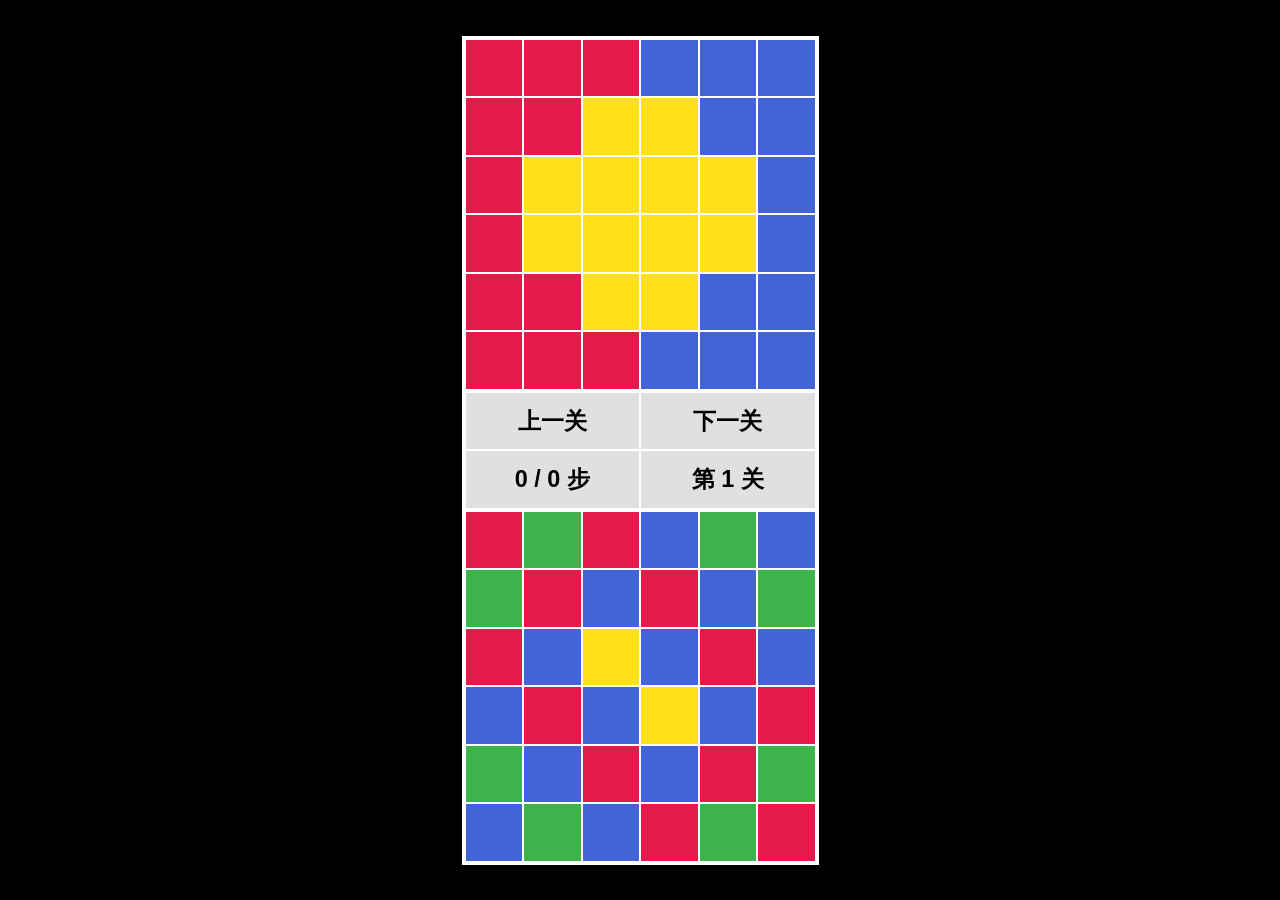
<file: 6x6game/index.html>
<!DOCTYPE html>
<html lang="zh-CN">
<head>
    <meta charset="UTF-8">
    <meta
        name="viewport"
        content="width=device-width, initial-scale=1.0" />
    <title>方格填色（6x6）</title>
    <link rel="stylesheet" href="style.css">
</head>
<body>
    <div id="container">
        <div id="needed"></div>
        <div class="buttons">
            <button class="opt" type="button" onclick="last()">上一关</button><button class="opt" type="button" onclick="next()">下一关</button>
            <button class="opt" type="button" onclick="back()" id="back">取消</button><button class="opt" type="button" onclick="restart()" id="restart">重试</button>
        </div>
        <div id="game"></div>
    </div>
    <script src="models.js"></script>
    <script src="levels.js"></script>
    <script src="script.js"></script>
</body>
</html>
</file>
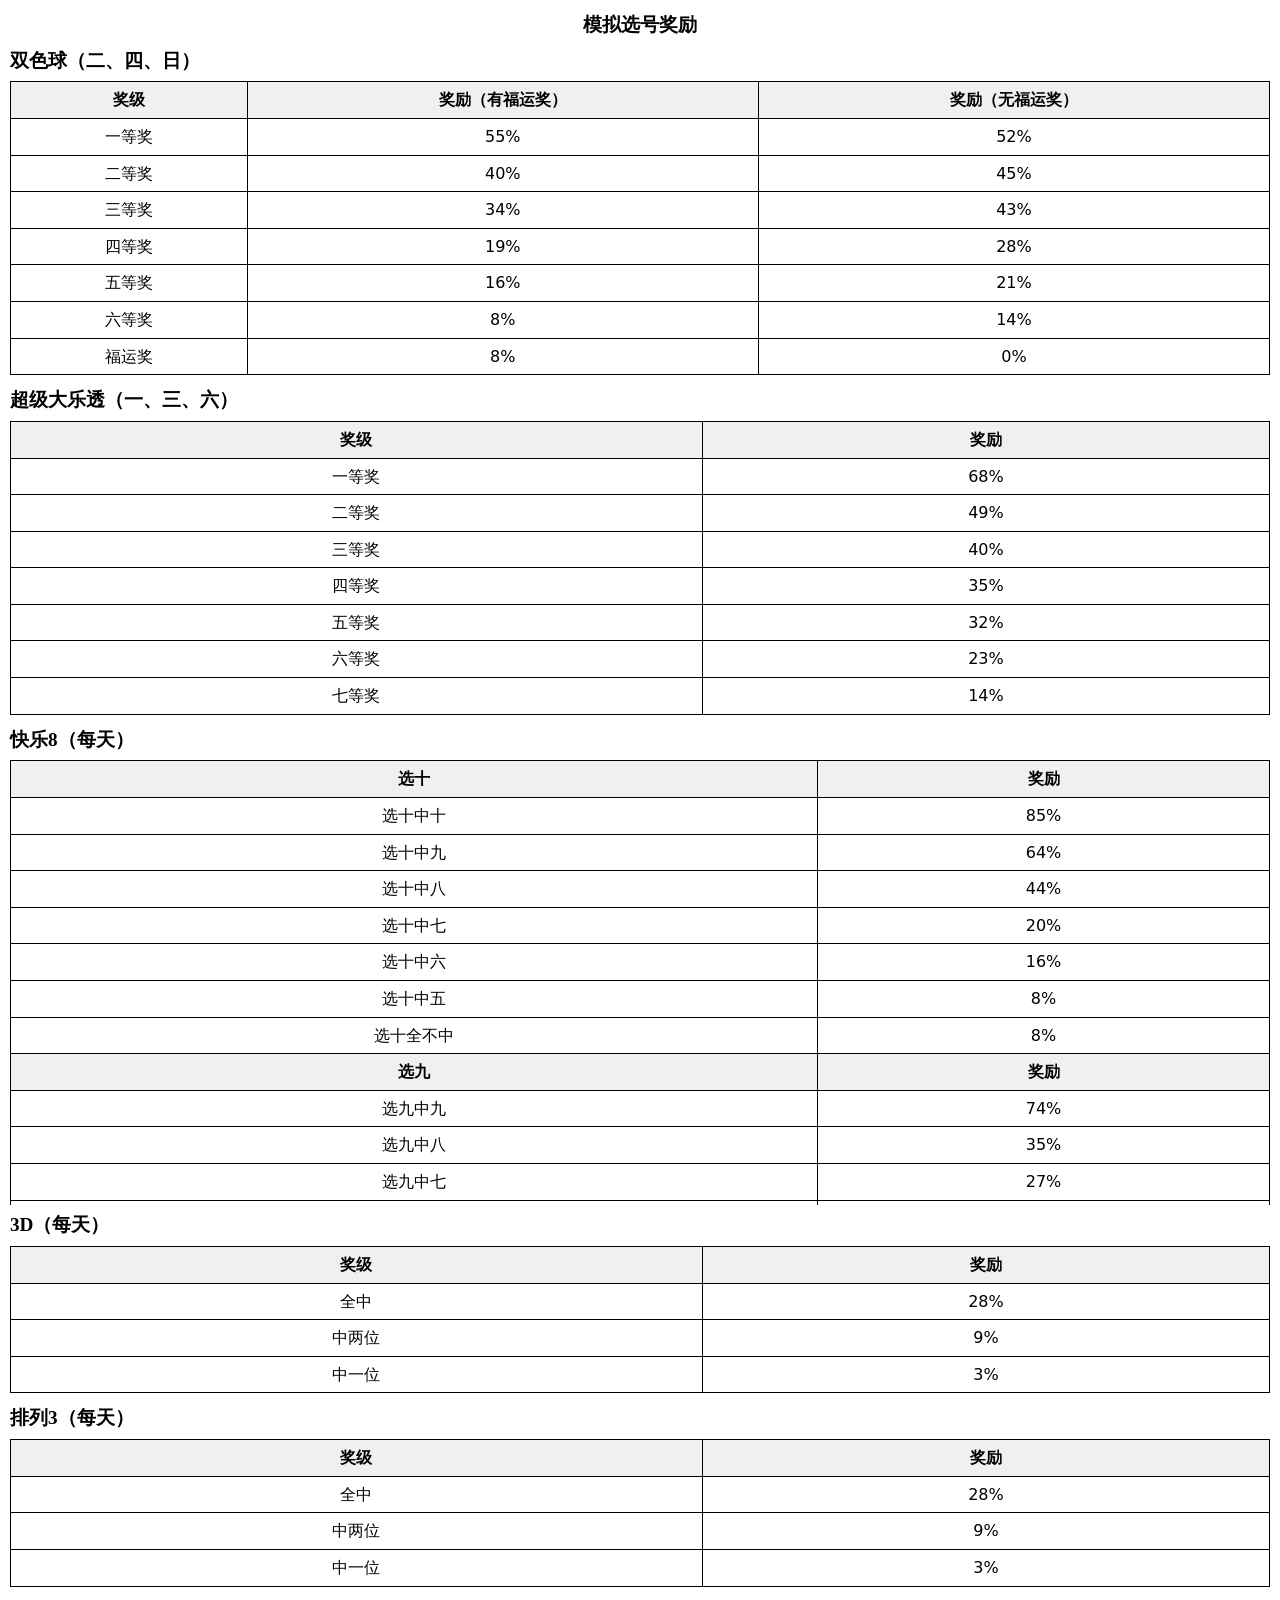
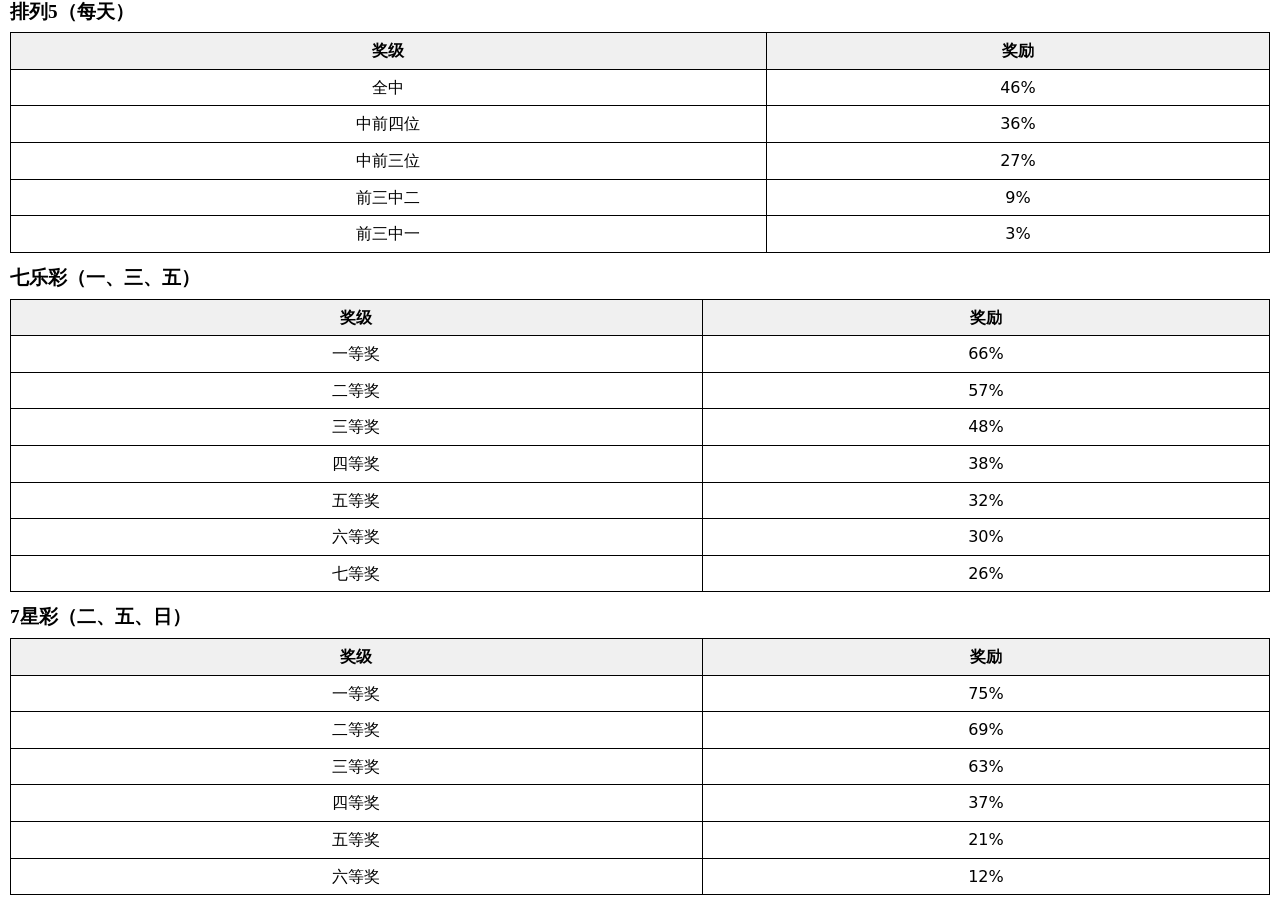
<file: lot/index.html>
<!DOCTYPE html>
<html lang="zh-CN">
<head>
    <meta charset="UTF-8">
    <meta name="viewport" content="width=device-width, initial-scale=1.0">
    <title>模拟选号奖励</title>
    <style>
        * {
            box-sizing: border-box;
        }
        body {
            margin: 5px;
            line-height: 1.6;
        }
        table {
            width: 100%;
            font-size: 1rem;
            font-family: system-ui, -apple-system, BlinkMacSystemFont, 'Segoe UI', Roboto, Oxygen, Ubuntu, Cantarell, 'Open Sans', 'Helvetica Neue', sans-serif;
            border-collapse: collapse;
            border: 1px solid black;
        }
        th,td {
            padding: 5px 10px;
            border: 1px solid black;
            text-align: center;
        }
        td.r {
            text-align: right;
        }
        th {
            background-color: #f0f0f0;
        }
        .title {
            padding: 5px 5px 0px 5px;
            font-weight: bold;
            font-size: 1.2rem;
        }
        .title1 {
            padding: 5px 5px 0px 5px;
            font-weight: bold;
            font-size: 1.2rem;
            text-align: center;
        }
        .table {
            white-space: nowrap;
            padding: 5px;
            max-height: 50vh;
            overflow: scroll;
        }
    </style>
</head>
<body>
    <div class="title1">模拟选号奖励</div>
    <div class="title">双色球（二、四、日）</div>
    <div class="table">
        <table>
            <tr><th>奖级</th><th>奖励（有福运奖）</th><th>奖励（无福运奖）</th></tr>
            <tr><td>一等奖</td><td>55%</td><td>52%</td></tr>
            <tr><td>二等奖</td><td>40%</td><td>45%</td></tr>
            <tr><td>三等奖</td><td>34%</td><td>43%</td></tr>
            <tr><td>四等奖</td><td>19%</td><td>28%</td></tr>
            <tr><td>五等奖</td><td>16%</td><td>21%</td></tr>
            <tr><td>六等奖</td><td>8%</td><td>14%</td></tr>
            <tr><td>福运奖</td><td>8%</td><td>0%</td></tr>
        </table>
    </div>
    <div class="title">超级大乐透（一、三、六）</div>
    <div class="table">
        <table>
            <tr><th>奖级</th><th>奖励</th></tr>
            <tr><td>一等奖</td><td>68%</td></tr>
            <tr><td>二等奖</td><td>49%</td></tr>
            <tr><td>三等奖</td><td>40%</td></tr>
            <tr><td>四等奖</td><td>35%</td></tr>
            <tr><td>五等奖</td><td>32%</td></tr>
            <tr><td>六等奖</td><td>23%</td></tr>
            <tr><td>七等奖</td><td>14%</td></tr>
        </table>
    </div>
    <div class="title">快乐8（每天）</div>
    <div class="table">
        <table>
            <tr><th>选十</th><th>奖励</th></tr>
            <tr><td>选十中十</td><td>85%</td></tr>
            <tr><td>选十中九</td><td>64%</td></tr>
            <tr><td>选十中八</td><td>44%</td></tr>
            <tr><td>选十中七</td><td>20%</td></tr>
            <tr><td>选十中六</td><td>16%</td></tr>
            <tr><td>选十中五</td><td>8%</td></tr>
            <tr><td>选十全不中</td><td>8%</td></tr>
            <tr><th>选九</th><th>奖励</th></tr>
            <tr><td>选九中九</td><td>74%</td></tr>
            <tr><td>选九中八</td><td>35%</td></tr>
            <tr><td>选九中七</td><td>27%</td></tr>
            <tr><td>选九中六</td><td>13%</td></tr>
            <tr><td>选九中五</td><td>8%</td></tr>
            <tr><td>选九中四</td><td>4%</td></tr>
            <tr><td>选九全不中</td><td>3%</td></tr>
            <tr><th>选八</th><th>奖励</th></tr>
            <tr><td>选八中八</td><td>60%</td></tr>
            <tr><td>选八中七</td><td>44%</td></tr>
            <tr><td>选八中六</td><td>13%</td></tr>
            <tr><td>选八中五</td><td>11%</td></tr>
            <tr><td>选八中四</td><td>5%</td></tr>
            <tr><td>选八全不中</td><td>4%</td></tr>
            <tr><th>选七</th><th>奖励</th></tr>
            <tr><td>选七中七</td><td>43%</td></tr>
            <tr><td>选七中六</td><td>24%</td></tr>
            <tr><td>选七中五</td><td>19%</td></tr>
            <tr><td>选七中四</td><td>11%</td></tr>
            <tr><td>选七全不中</td><td>2%</td></tr>
            <tr><th>选六</th><th>奖励</th></tr>
            <tr><td>选六中六</td><td>28%</td></tr>
            <tr><td>选六中五</td><td>20%</td></tr>
            <tr><td>选六中四</td><td>10%</td></tr>
            <tr><td>选六中三</td><td>5%</td></tr>
            <tr><th>选五</th><th>奖励</th></tr>
            <tr><td>选五中五</td><td>23%</td></tr>
            <tr><td>选五中四</td><td>19%</td></tr>
            <tr><td>选五中三</td><td>9%</td></tr>
            <tr><th>选四</th><th>奖励</th></tr>
            <tr><td>选四中四</td><td>31%</td></tr>
            <tr><td>选四中三</td><td>16%</td></tr>
            <tr><td>选四中二</td><td>1%</td></tr>
            <tr><th>选三</th><th>奖励</th></tr>
            <tr><td>选三中三</td><td>12%</td></tr>
            <tr><td>选三中二</td><td>6%</td></tr>
            <tr><th>选二</th><th>奖励</th></tr>
            <tr><td>选二中二</td><td>16%</td></tr>
            <tr><th>选一</th><th>奖励</th></tr>
            <tr><td>选一中一</td><td>4%</td></tr>
        </table>
    </div>
    <div class="title">3D（每天）</div>
    <div class="table">
        <table>
            <tr><th>奖级</th><th>奖励</th></tr>
            <tr><td>全中</td><td>28%</td></tr>
            <tr><td>中两位</td><td>9%</td></tr>
            <tr><td>中一位</td><td>3%</td></tr>
        </table>
    </div>
    <div class="title">排列3（每天）</div>
    <div class="table">
        <table>
            <tr><th>奖级</th><th>奖励</th></tr>
            <tr><td>全中</td><td>28%</td></tr>
            <tr><td>中两位</td><td>9%</td></tr>
            <tr><td>中一位</td><td>3%</td></tr>
        </table>
    </div>
    <div class="title">排列5（每天）</div>
    <div class="table">
        <table>
            <tr><th>奖级</th><th>奖励</th></tr>
            <tr><td>全中</td><td>46%</td></tr>
            <tr><td>中前四位</td><td>36%</td></tr>
            <tr><td>中前三位</td><td>27%</td></tr>
            <tr><td>前三中二</td><td>9%</td></tr>
            <tr><td>前三中一</td><td>3%</td></tr>
        </table>
    </div>
    <div class="title">七乐彩（一、三、五）</div>
    <div class="table">
        <table>
            <tr><th>奖级</th><th>奖励</th></tr>
            <tr><td>一等奖</td><td>66%</td></tr>
            <tr><td>二等奖</td><td>57%</td></tr>
            <tr><td>三等奖</td><td>48%</td></tr>
            <tr><td>四等奖</td><td>38%</td></tr>
            <tr><td>五等奖</td><td>32%</td></tr>
            <tr><td>六等奖</td><td>30%</td></tr>
            <tr><td>七等奖</td><td>26%</td></tr>
        </table>
    </div>
    <div class="title">7星彩（二、五、日）</div>
    <div class="table">
        <table>
            <tr><th>奖级</th><th>奖励</th></tr>
            <tr><td>一等奖</td><td>75%</td></tr>
            <tr><td>二等奖</td><td>69%</td></tr>
            <tr><td>三等奖</td><td>63%</td></tr>
            <tr><td>四等奖</td><td>37%</td></tr>
            <tr><td>五等奖</td><td>21%</td></tr>
            <tr><td>六等奖</td><td>12%</td></tr>
        </table>
    </div>
</html>
</file>
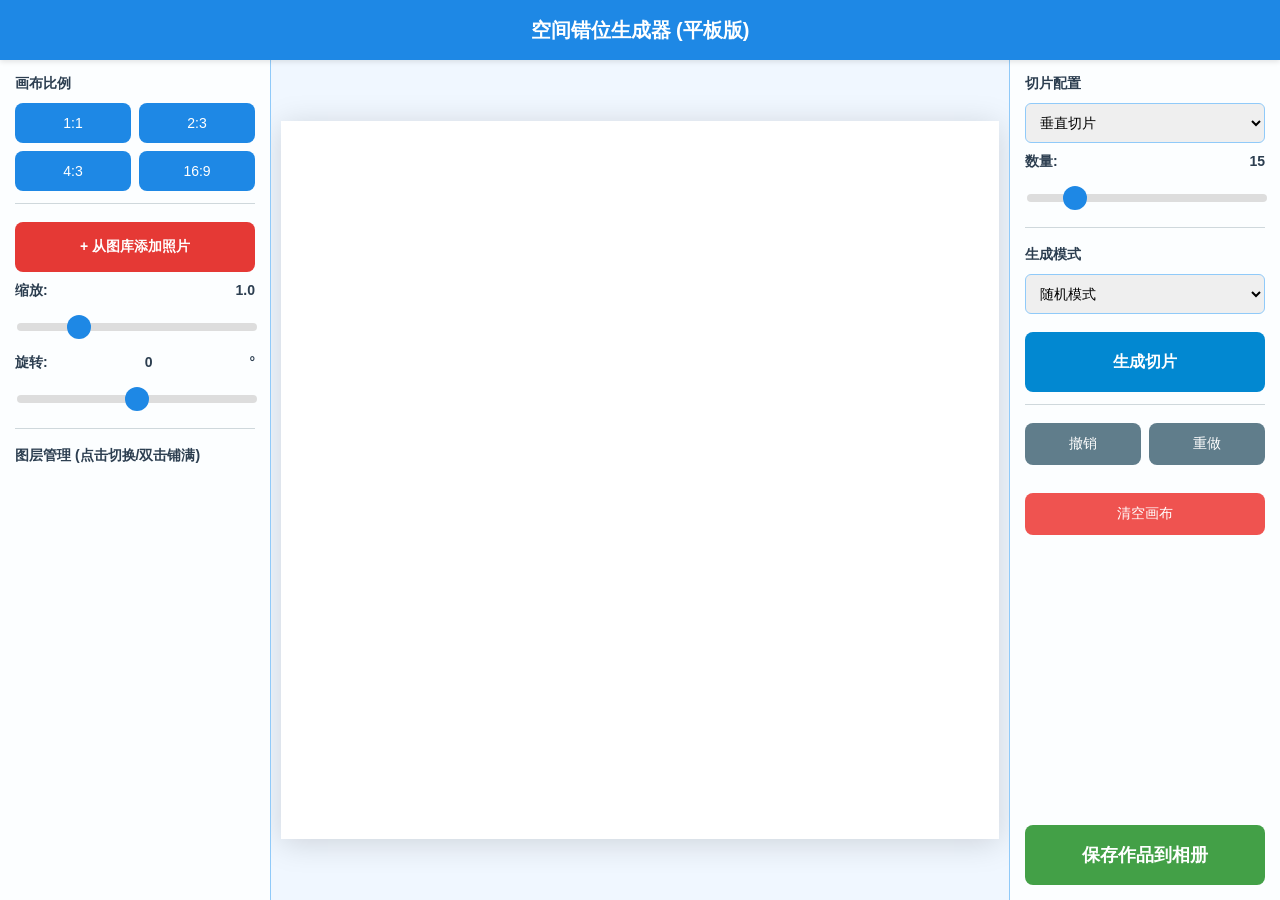
<file: g.html>
<!DOCTYPE html>
<html lang="zh-CN">
<head>
    <meta charset="UTF-8">
    <meta name="viewport" content="width=device-width, initial-scale=1.0, maximum-scale=1.0, user-scalable=no">
    <title>空间错位生成器 - 安卓平板适配版</title>
    <style>
        :root {
            --bg-light-blue: #e3f2fd;
            --panel-blue: #bbdefb;
            --accent-blue: #1e88e5;
            --accent-red: #e53935;
            --text-dark: #2c3e50;
        }

        body, html {
            margin: 0; padding: 0; width: 100%; height: 100%;
            background-color: var(--bg-light-blue);
            color: var(--text-dark);
            font-family: "PingFang SC", "Roboto", sans-serif;
            overflow: hidden;
            display: flex; flex-direction: column;
            /* 禁止系统手势干扰 */
            touch-action: none;
        }

        /* 顶部标题栏 */
        header {
            height: 60px; background: var(--accent-blue);
            display: flex; flex-direction: column; justify-content: center; align-items: center;
            color: white; z-index: 10; flex-shrink: 0;
            box-shadow: 0 2px 5px rgba(0,0,0,0.1);
        }

        /* 主体布局 */
        main { flex: 1; display: flex; overflow: hidden; width: 100%; }
        
        /* 侧边栏：针对平板手指点击优化 */
        .sidebar {
            width: 240px; background: rgba(255,255,255,0.9);
            padding: 15px; display: flex; flex-direction: column; gap: 18px;
            border-right: 1px solid #90caf9; overflow-y: auto; flex-shrink: 0;
        }
        .sidebar-right { border-right: none; border-left: 1px solid #90caf9; }

        #canvas-container {
            flex: 1; 
            display: flex; 
            justify-content: center; 
            align-items: center;
            background: #f0f7ff; 
            position: relative;
            overflow: hidden;
        }

        canvas {
            background: #fff; 
            box-shadow: 0 4px 30px rgba(0,0,0,0.15);
            touch-action: none; /* 核心：允许JS接管触控 */
        }

        /* 控件样式增强 */
        .group { display: flex; flex-direction: column; gap: 10px; border-bottom: 1px solid #cfd8dc; padding-bottom: 12px; }
        .label-row { display: flex; justify-content: space-between; font-size: 14px; font-weight: bold; }
        
        button {
            background: var(--accent-blue); color: white; border: none;
            padding: 12px 8px; border-radius: 8px; cursor: pointer; font-size: 14px;
            active-opacity: 0.7; transition: background 0.2s;
        }
        button:active { filter: brightness(0.8); }
        
        .btn-red { background: var(--accent-red) !important; font-weight: bold; height: 50px; }
        .btn-grid { display: grid; grid-template-columns: 1fr 1fr; gap: 8px; }

        .layer-item {
            padding: 10px; background: #fff; border: 1px solid #ddd;
            border-radius: 6px; font-size: 13px; margin-bottom: 5px;
        }
        .layer-item.selected { background: var(--accent-blue); color: white; }

        /* 滑块加粗，方便手指拖动 */
        input[type="range"] { 
            width: 100%; height: 30px; 
            -webkit-appearance: none; background: transparent;
        }
        input[type="range"]::-webkit-slider-runnable-track {
            height: 8px; background: #ddd; border-radius: 4px;
        }
        input[type="range"]::-webkit-slider-thumb {
            -webkit-appearance: none; height: 24px; width: 24px; 
            background: var(--accent-blue); border-radius: 50%; margin-top: -8px;
        }

        select { padding: 10px; border-radius: 6px; border: 1px solid #90caf9; font-size: 14px; }
    </style>
</head>
<body>

    <header>
        <div style="font-size: 20px; font-weight: bold;">空间错位生成器 (平板版)</div>
    </header>

    <main>
        <aside class="sidebar">
            <div class="group">
                <div class="label-row">画布比例</div>
                <div class="btn-grid">
                    <button onclick="setRatio(1)">1:1</button>
                    <button onclick="setRatio(0.666)">2:3</button>
                    <button onclick="setRatio(1.333)">4:3</button>
                    <button onclick="setRatio(1.777)">16:9</button>
                </div>
            </div>

            <div class="group">
                <button class="btn-red" onclick="document.getElementById('file-input').click()">+ 从图库添加照片</button>
                <input type="file" id="file-input" multiple hidden accept="image/*" onchange="handleFiles(this.files)">
                
                <div class="label-row"><span>缩放:</span><span id="scale-val">1.0</span></div>
                <input type="range" id="scale-slider" min="0.1" max="4" step="0.05" value="1" oninput="updateLayerTransform()">
                
                <div class="label-row"><span>旋转:</span><span id="rotate-val">0</span>°</div>
                <input type="range" id="rotate-slider" min="-180" max="180" step="1" value="0" oninput="updateLayerTransform()">
            </div>

            <div class="group" style="border:none">
                <div class="label-row">图层管理 (点击切换/双击铺满)</div>
                <div id="layer-list"></div>
            </div>
        </aside>

        <section id="canvas-container">
            <canvas id="mainCanvas"></canvas>
        </section>

        <aside class="sidebar sidebar-right">
            <div class="group">
                <div class="label-row">切片配置</div>
                <select id="dir-mode">
                    <option value="v">垂直切片</option>
                    <option value="h">水平切片</option>
                </select>
                <div class="label-row"><span>数量:</span><span id="count-num">15</span></div>
                <input type="range" id="slice-count" min="2" max="80" value="15" oninput="document.getElementById('count-num').innerText=this.value">
            </div>

            <div class="group">
                <div class="label-row">生成模式</div>
                <select id="logic-mode" style="margin-bottom:8px">
                    <option value="random">随机模式</option>
                    <option value="alternate">交替模式</option>
                    <option value="free">自由模式</option>
                </select>
                <button onclick="generateSlices()" style="height: 60px; font-weight: bold; background:#0288d1; font-size: 16px;">生成切片</button>
            </div>
            
            <div class="btn-grid">
                <button onclick="undo()" style="background:#607d8b">撤销</button>
                <button onclick="redo()" style="background:#607d8b">重做</button>
            </div>
            
            <button onclick="clearAll()" style="background:#ef5350; margin-top: 10px;">清空画布</button>
            
            <div style="flex:1"></div>
            
            <button onclick="saveCanvas()" style="background:#43a047; height: 60px; font-weight: bold; font-size: 18px;">保存作品到相册</button>
        </aside>
    </main>

<script>
    const canvas = document.getElementById('mainCanvas');
    const ctx = canvas.getContext('2d');
    const container = document.getElementById('canvas-container');
    
    let layers = [];
    let slices = [];
    let selectedLayerIdx = -1;
    let selectedSliceIdx = -1;
    let currentRatio = 1;

    let history = [];
    let historyStep = -1;

    // 自适应算法：确保画布在平板屏幕内完整显示
    function resizeCanvasDisplay() {
        const padding = 20; 
        const availableW = container.clientWidth - padding;
        const availableH = container.clientHeight - padding;
        
        let targetW, targetH;
        if (availableW / availableH > currentRatio) {
            targetH = availableH;
            targetW = availableH * currentRatio;
        } else {
            targetW = availableW;
            targetH = availableW / currentRatio;
        }

        canvas.style.width = targetW + 'px';
        canvas.style.height = targetH + 'px';
    }

    window.addEventListener('resize', resizeCanvasDisplay);

    function setRatio(r) {
        currentRatio = r;
        canvas.width = 1600; // 提高分辨率适配平板高清屏
        canvas.height = 1600 / r;
        resizeCanvasDisplay();
        saveHistory();
        render();
    }

    function handleFiles(files) {
        for (let file of files) {
            const reader = new FileReader();
            reader.onload = (e) => {
                const img = new Image();
                img.onload = () => {
                    layers.push({ img, x:0, y:0, scale:1, rotation:0, name: `图层 ${layers.length+1}` });
                    selectedLayerIdx = layers.length - 1;
                    syncSliders();
                    updateLayerUI();
                    saveHistory();
                    render();
                };
                img.src = e.target.result;
            };
            reader.readAsDataURL(file);
        }
    }

    function updateLayerTransform() {
        if (selectedLayerIdx === -1) return;
        const l = layers[selectedLayerIdx];
        l.scale = parseFloat(document.getElementById('scale-slider').value);
        l.rotation = parseInt(document.getElementById('rotate-slider').value);
        document.getElementById('scale-val').innerText = l.scale.toFixed(1);
        document.getElementById('rotate-val').innerText = l.rotation;
        render();
    }

    function syncSliders() {
        if (selectedLayerIdx === -1) return;
        const l = layers[selectedLayerIdx];
        document.getElementById('scale-slider').value = l.scale;
        document.getElementById('rotate-slider').value = l.rotation || 0;
        document.getElementById('scale-val').innerText = l.scale.toFixed(1);
        document.getElementById('rotate-val').innerText = l.rotation || 0;
    }

    function render() {
        ctx.clearRect(0,0,canvas.width,canvas.height);
        layers.forEach(l => {
            ctx.save();
            ctx.translate(l.x + (l.img.width*l.scale)/2, l.y + (l.img.height*l.scale)/2);
            ctx.rotate((l.rotation || 0) * Math.PI / 180);
            ctx.drawImage(l.img, -(l.img.width*l.scale)/2, -(l.img.height*l.scale)/2, l.img.width*l.scale, l.img.height*l.scale);
            ctx.restore();
        });
    }

    function generateSlices() {
        if (layers.length === 0) { alert("请先添加照片"); return; }
        const count = parseInt(document.getElementById('slice-count').value);
        const dir = document.getElementById('dir-mode').value;
        const mode = document.getElementById('logic-mode').value;
        
        slices = [];
        const size = (dir === 'v' ? canvas.width : canvas.height) / count;

        for (let i = 0; i < count; i++) {
            let top, offX = 0, offY = 0;
            if (mode === 'random') {
                top = Math.floor(Math.random() * layers.length);
                offY = (Math.random() - 0.5) * 150; 
                offX = (Math.random() - 0.5) * 150;
            } else if (mode === 'alternate') {
                top = i % layers.length;
                offY = (i % 2 === 0) ? 60 : -60;
            } else {
                top = Math.floor(Math.random() * layers.length);
            }

            slices.push({
                rect: dir === 'v' ? [i*size, 0, size, canvas.height] : [0, i*size, canvas.width, size],
                topLayer: top, offsetX: offX, offsetY: offY, dir: dir
            });
        }
        saveHistory();
        renderSlices();
    }

    function renderSlices() {
        ctx.clearRect(0,0,canvas.width,canvas.height);
        slices.forEach((s, idx) => {
            ctx.save();
            ctx.beginPath(); ctx.rect(...s.rect); ctx.clip();
            const l = layers[s.topLayer];
            ctx.translate(s.offsetX, s.offsetY);
            ctx.translate(l.x + (l.img.width*l.scale)/2, l.y + (l.img.height*l.scale)/2);
            ctx.rotate((l.rotation || 0) * Math.PI / 180);
            ctx.drawImage(l.img, -(l.img.width*l.scale)/2, -(l.img.height*l.scale)/2, l.img.width*l.scale, l.img.height*l.scale);
            if(selectedSliceIdx === idx) { ctx.strokeStyle = '#ff5252'; ctx.lineWidth = 6; ctx.strokeRect(...s.rect); }
            ctx.restore();
        });
    }

    // 历史记录
    function saveHistory() {
        const state = {
            layers: JSON.parse(JSON.stringify(layers.map(l => ({
                x: l.x, y: l.y, scale: l.scale, rotation: l.rotation || 0, name: l.name
            })))),
            slices: JSON.parse(JSON.stringify(slices))
        };
        history = history.slice(0, historyStep + 1);
        history.push(state);
        if (history.length > 30) history.shift();
        historyStep = history.length - 1;
    }

    function undo() { if (historyStep > 0) { historyStep--; applyHistoryState(); } }
    function redo() { if (historyStep < history.length - 1) { historyStep++; applyHistoryState(); } }

    function applyHistoryState() {
        const state = history[historyStep];
        state.layers.forEach((l, i) => {
            if(layers[i]) {
                layers[i].x = l.x; layers[i].y = l.y; 
                layers[i].scale = l.scale; layers[i].rotation = l.rotation;
            }
        });
        slices = JSON.parse(JSON.stringify(state.slices));
        updateLayerUI();
        slices.length > 0 ? renderSlices() : render();
    }

    function updateLayerUI() {
        const list = document.getElementById('layer-list');
        list.innerHTML = '';
        layers.forEach((l, i) => {
            const d = document.createElement('div');
            d.className = `layer-item ${i===selectedLayerIdx?'selected':''}`;
            d.innerText = l.name;
            d.onclick = () => { 
                selectedLayerIdx = i; 
                if(selectedSliceIdx !== -1) { slices[selectedSliceIdx].topLayer = i; renderSlices(); saveHistory(); }
                syncSliders(); updateLayerUI(); 
            };
            d.ondblclick = () => {
                const s = Math.max(canvas.width/l.img.width, canvas.height/l.img.height);
                l.scale = s; l.x = (canvas.width - l.img.width*s)/2; l.y = (canvas.height - l.img.height*s)/2;
                render(); saveHistory();
            };
            list.appendChild(d);
        });
    }

    // 触控交互：针对平板优化
    canvas.addEventListener('pointerdown', e => {
        canvas.setPointerCapture(e.pointerId);
        const rect = canvas.getBoundingClientRect();
        const mx = (e.clientX - rect.left) * (canvas.width / rect.width);
        const my = (e.clientY - rect.top) * (canvas.height / rect.height);
        selectedSliceIdx = slices.findIndex(s => mx >= s.rect[0] && mx <= s.rect[0]+s.rect[2] && my >= s.rect[1] && my <= s.rect[1]+s.rect[3]);
        renderSlices();
    });

    canvas.addEventListener('pointermove', e => {
        if (selectedSliceIdx === -1 || !e.buttons) return;
        const s = slices[selectedSliceIdx];
        const moveScaleX = canvas.width / canvas.clientWidth;
        const moveScaleY = canvas.height / canvas.clientHeight;
        
        if (s.dir === 'v') s.offsetY += (e.movementY * moveScaleY);
        else s.offsetX += (e.movementX * moveScaleX);
        renderSlices();
    });

    canvas.addEventListener('pointerup', () => { saveHistory(); });

    function clearAll() { 
        if(confirm("确定要清空画布吗？")) {
            layers = []; slices = []; history = []; historyStep = -1; 
            updateLayerUI(); render(); 
        }
    }

    function saveCanvas() {
        const link = document.createElement('a');
        link.download = `GlitchArt_${Date.now()}.jpg`;
        link.href = canvas.toDataURL('image/jpeg', 0.9);
        link.click();
        alert("尝试保存图片，请查看平板下载文件夹或相册。");
    }

    // 初始化
    setRatio(1);
</script>
</body>
</html>
</file>
<file: 6x6game/style.css>
body {
    /* flex允许居中 */
    display: flex;
    /* 标准box-sizing */
    box-sizing: border-box;
    /* 高对比度 */
    background-color: black;
    /* 居中 */
    align-items: center;
    justify-content: center;
    padding: calc(4.5vh - 5px);
    margin: 0%;
    font-size: 0%;
}
#container {
    border: 2px solid white;
}
#game {
    width: 39vh;
    border: 1px solid white;
}
.buttons {
    width: 39vh;
    border: 1px solid white;
    padding: 0;
}
#needed {
    width: 39vh;
    padding: 0;
    border: 1px solid white;
}
button {
    /* 初始颜色，用于预览 */
    background-color: white;
    padding: 0;
    cursor: pointer;
    transition: all 0.2s ease;
}
.block {
    width: 6.5vh;
    height: 6.5vh;
    border: 1px solid white;
}
.opt {
    width: 19.5vh;
    height: 6.5vh;
    color: black;
    font-weight: 600;
    word-break: keep-all;
    overflow: hidden;
    background-color: #e0e0e0;
    font-size: 2.6vh;
    border: 1px solid white;
}
</file>
